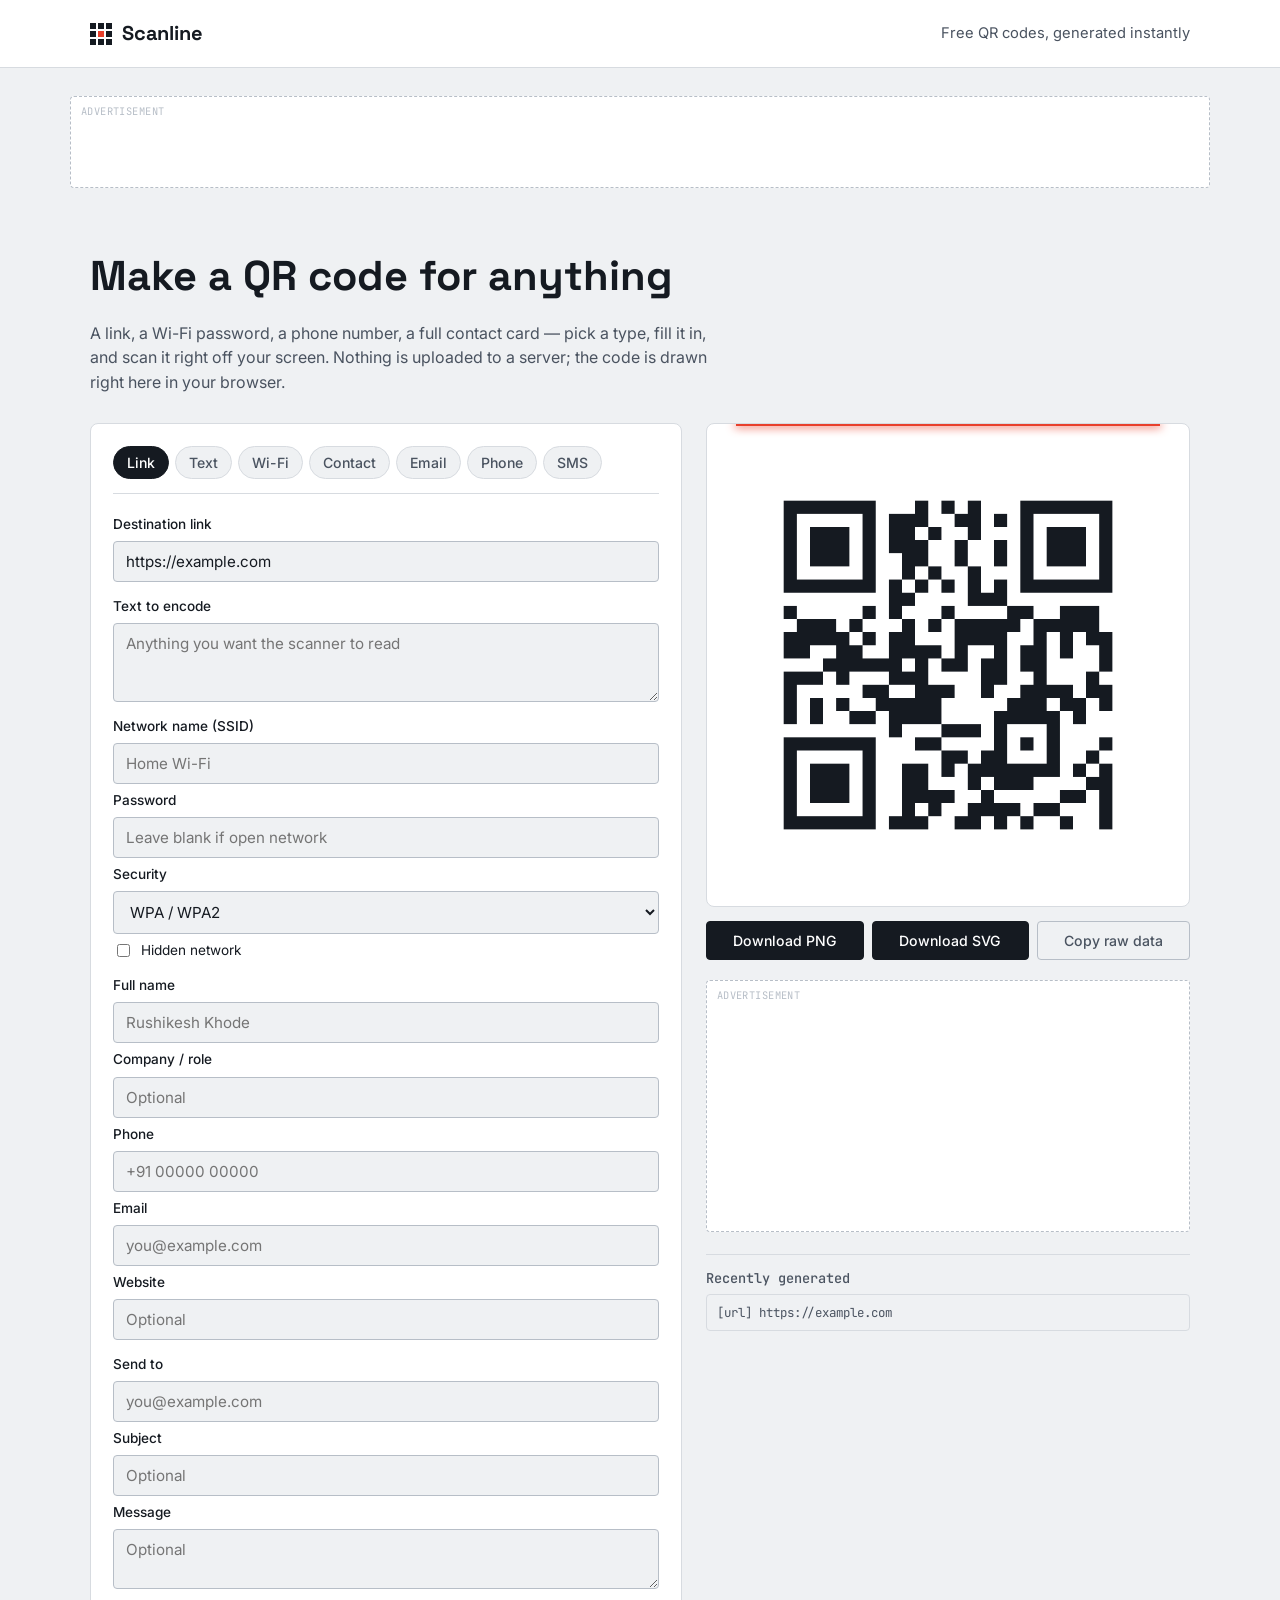
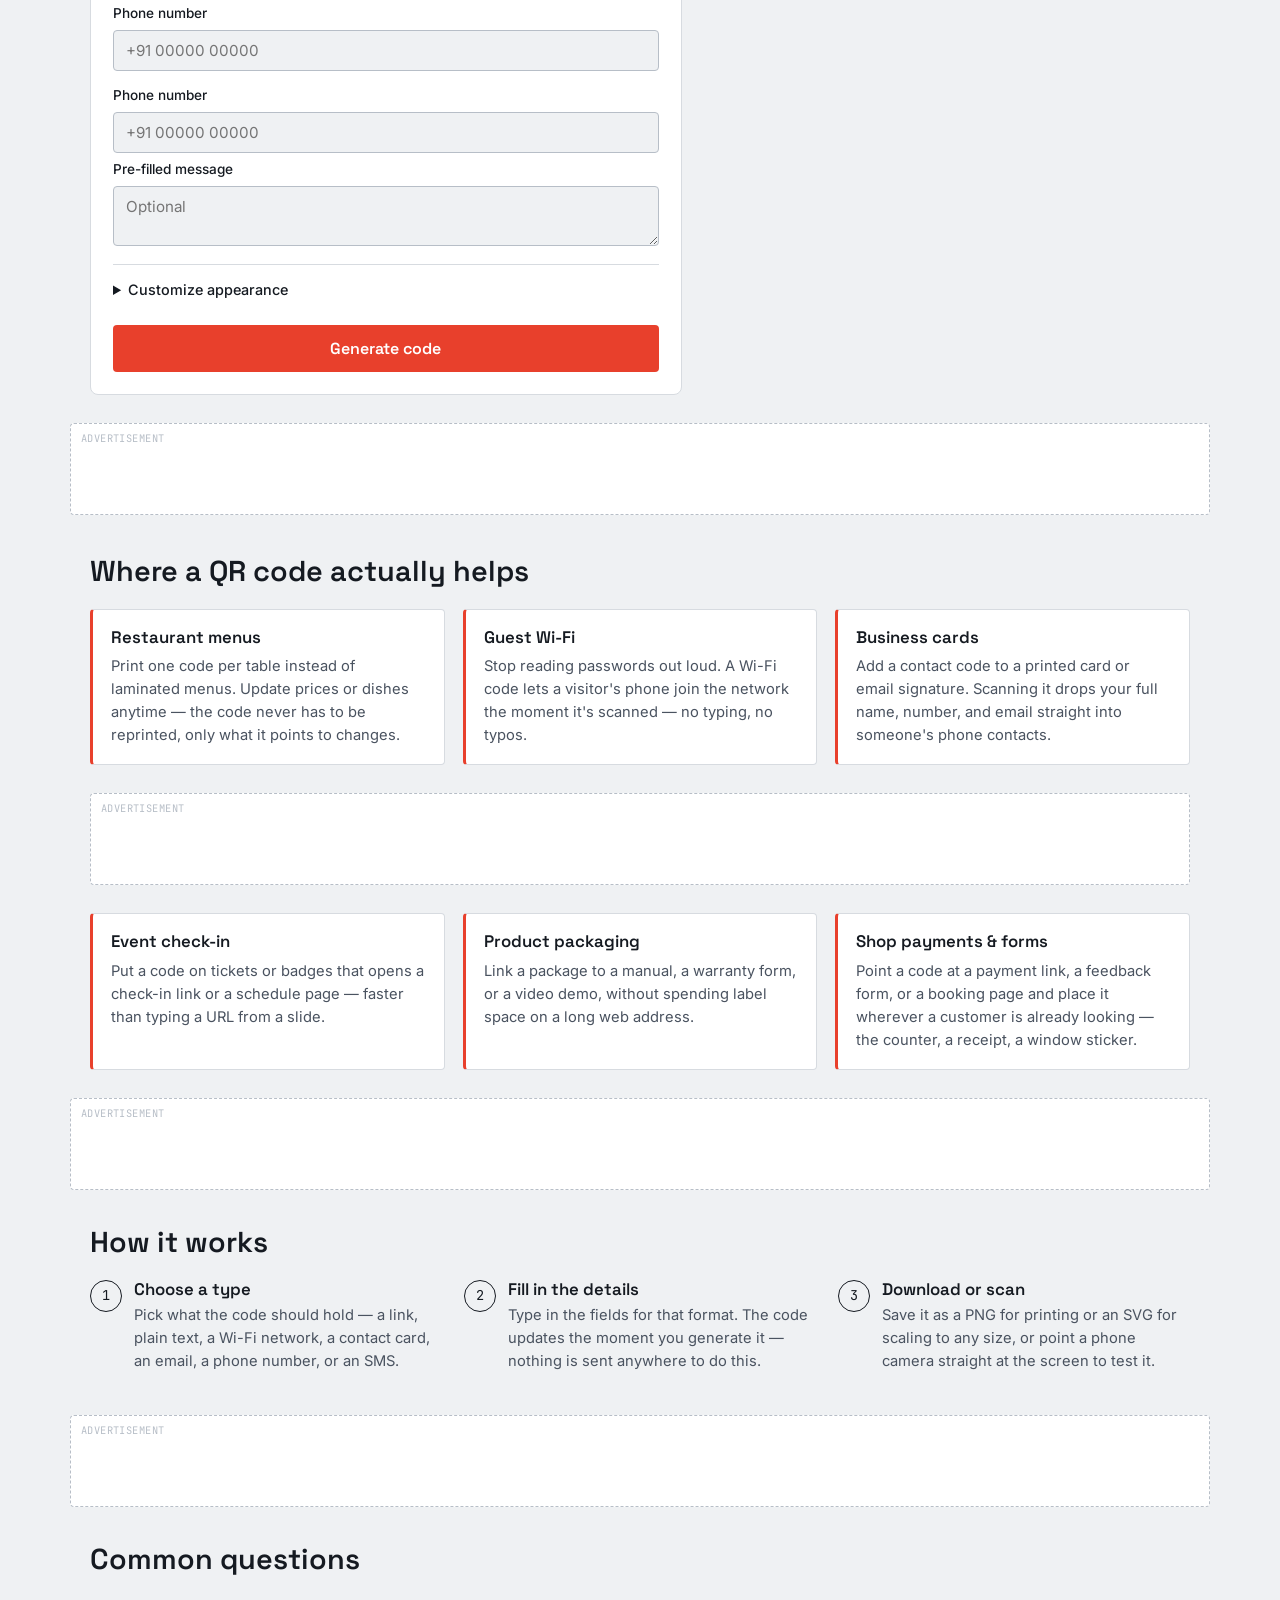
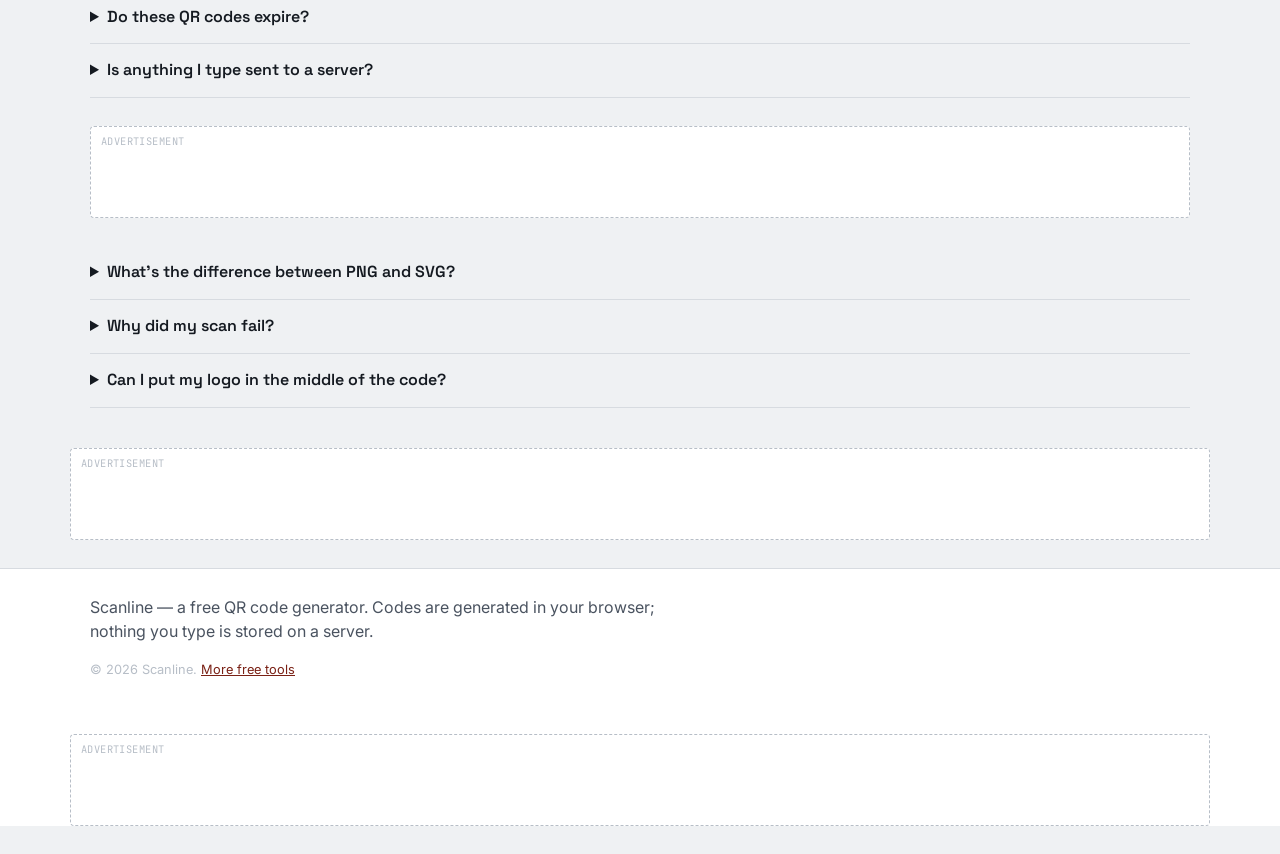
<file: index.html>
<!DOCTYPE html>
<html lang="en">
<head>
<meta charset="UTF-8">
<meta name="viewport" content="width=device-width, initial-scale=1.0">
<title>Scanline — Free QR Code Generator for Links, Wi-Fi, Contacts &amp; More</title>
<meta name="description" content="Turn any link, text, Wi-Fi network, or contact card into a scannable QR code in seconds. No sign-up, no watermark, works on any device.">
<link rel="icon" type="image/svg+xml" href="assets/img/favicon.svg">
<link rel="preconnect" href="https://fonts.googleapis.com">
<link rel="preconnect" href="https://fonts.gstatic.com" crossorigin>
<link href="https://fonts.googleapis.com/css2?family=Space+Grotesk:wght@500;600;700&family=Inter:wght@400;500;600&family=JetBrains+Mono:wght@400;500&display=swap" rel="stylesheet">
<link rel="stylesheet" href="assets/css/style.css">
</head>
<body>

<a class="skip-link" href="#tool">Skip to generator</a>

<header class="site-header">
  <div class="wrap header-inner">
    <a class="brand" href="/">
      <span class="brand-mark" aria-hidden="true">
        <span></span><span></span><span></span>
        <span></span><span class="dot"></span><span></span>
        <span></span><span></span><span></span>
      </span>
      <span class="brand-name">Scanline</span>
    </a>
    <p class="header-tagline">Free QR codes, generated instantly</p>
  </div>
</header>

<!-- =======================================================
     AD SLOT: TOP BANNER (leaderboard, 728x90 desktop / 320x50 mobile)
     Paste your Adsterra Banner ad unit script inside #ad-top-banner
======================================================== -->
<div class="ad-slot ad-slot--banner" id="ad-top-banner" data-ad-slot="top-banner">
  <span class="ad-label">Advertisement</span>
  <div class="ad-slot__inner"><script type="text/plain" class="ad-lazy">
  atOptions = {
    'key' : '1c3fdfa8933279c721d724d56c1cc567',
    'format' : 'iframe',
    'height' : 90,
    'width' : 728,
    'params' : {}
  };
</script>
<script type="text/plain" class="ad-lazy" src="https://www.highrevenueformat.com/1c3fdfa8933279c721d724d56c1cc567/invoke.js"></script></div>
</div>

<main>

  <section id="tool" class="tool-section wrap">

    <div class="tool-intro">
      <h1>Make a QR code for anything</h1>
      <p>A link, a Wi-Fi password, a phone number, a full contact card — pick a type, fill it in, and scan it right off your screen. Nothing is uploaded to a server; the code is drawn right here in your browser.</p>
    </div>

    <div class="tool-grid">

      <div class="tool-panel">

        <div class="type-tabs" role="tablist" aria-label="QR code type">
          <button class="type-tab is-active" role="tab" aria-selected="true" data-type="url">Link</button>
          <button class="type-tab" role="tab" aria-selected="false" data-type="text">Text</button>
          <button class="type-tab" role="tab" aria-selected="false" data-type="wifi">Wi-Fi</button>
          <button class="type-tab" role="tab" aria-selected="false" data-type="vcard">Contact</button>
          <button class="type-tab" role="tab" aria-selected="false" data-type="email">Email</button>
          <button class="type-tab" role="tab" aria-selected="false" data-type="phone">Phone</button>
          <button class="type-tab" role="tab" aria-selected="false" data-type="sms">SMS</button>
        </div>

        <form id="qr-form" class="qr-form" autocomplete="off">

          <div class="field-group" data-fields="url">
            <label for="f-url">Destination link</label>
            <input type="url" id="f-url" placeholder="https://example.com" value="https://example.com">
          </div>

          <div class="field-group" data-fields="text" hidden>
            <label for="f-text">Text to encode</label>
            <textarea id="f-text" rows="3" placeholder="Anything you want the scanner to read"></textarea>
          </div>

          <div class="field-group" data-fields="wifi" hidden>
            <label for="f-wifi-ssid">Network name (SSID)</label>
            <input type="text" id="f-wifi-ssid" placeholder="Home Wi-Fi">
            <label for="f-wifi-pass">Password</label>
            <input type="text" id="f-wifi-pass" placeholder="Leave blank if open network">
            <label for="f-wifi-enc">Security</label>
            <select id="f-wifi-enc">
              <option value="WPA">WPA / WPA2</option>
              <option value="WEP">WEP</option>
              <option value="nopass">None (open network)</option>
            </select>
            <label class="checkbox-label"><input type="checkbox" id="f-wifi-hidden"> Hidden network</label>
          </div>

          <div class="field-group" data-fields="vcard" hidden>
            <label for="f-vc-name">Full name</label>
            <input type="text" id="f-vc-name" placeholder="Rushikesh Khode">
            <label for="f-vc-org">Company / role</label>
            <input type="text" id="f-vc-org" placeholder="Optional">
            <label for="f-vc-phone">Phone</label>
            <input type="tel" id="f-vc-phone" placeholder="+91 00000 00000">
            <label for="f-vc-email">Email</label>
            <input type="email" id="f-vc-email" placeholder="you@example.com">
            <label for="f-vc-url">Website</label>
            <input type="url" id="f-vc-url" placeholder="Optional">
          </div>

          <div class="field-group" data-fields="email" hidden>
            <label for="f-email-to">Send to</label>
            <input type="email" id="f-email-to" placeholder="you@example.com">
            <label for="f-email-subject">Subject</label>
            <input type="text" id="f-email-subject" placeholder="Optional">
            <label for="f-email-body">Message</label>
            <textarea id="f-email-body" rows="2" placeholder="Optional"></textarea>
          </div>

          <div class="field-group" data-fields="phone" hidden>
            <label for="f-phone">Phone number</label>
            <input type="tel" id="f-phone" placeholder="+91 00000 00000">
          </div>

          <div class="field-group" data-fields="sms" hidden>
            <label for="f-sms-to">Phone number</label>
            <input type="tel" id="f-sms-to" placeholder="+91 00000 00000">
            <label for="f-sms-body">Pre-filled message</label>
            <textarea id="f-sms-body" rows="2" placeholder="Optional"></textarea>
          </div>

          <details class="customize">
            <summary>Customize appearance</summary>
            <div class="customize-grid">
              <div class="customize-field">
                <label for="c-fg">Code color</label>
                <input type="color" id="c-fg" value="#151a21">
              </div>
              <div class="customize-field">
                <label for="c-bg">Background</label>
                <input type="color" id="c-bg" value="#ffffff">
              </div>
              <div class="customize-field">
                <label for="c-ecc">Error correction</label>
                <select id="c-ecc">
                  <option value="L">Low</option>
                  <option value="M" selected>Medium</option>
                  <option value="Q">Quartile</option>
                  <option value="H">High (needed for a logo)</option>
                </select>
              </div>
              <div class="customize-field">
                <label for="c-size">Size</label>
                <select id="c-size">
                  <option value="400">Small — 400px</option>
                  <option value="600" selected>Medium — 600px</option>
                  <option value="1000">Large — 1000px</option>
                </select>
              </div>
              <div class="customize-field customize-field--wide">
                <label for="c-logo">Center logo (optional)</label>
                <input type="file" id="c-logo" accept="image/png,image/jpeg,image/svg+xml">
              </div>

              <!-- =======================================================
                   AD SLOT: CUSTOMIZE PANEL (468x60)
              ======================================================== -->
              <div class="ad-slot ad-slot--banner customize-field--wide" id="ad-customize-panel" data-ad-slot="customize-panel">
                <span class="ad-label">Advertisement</span>
                <div class="ad-slot__inner"><script type="text/plain" class="ad-lazy">
  atOptions = {
    'key' : '58ef65db540863fe585e7e7a2c504087',
    'format' : 'iframe',
    'height' : 60,
    'width' : 468,
    'params' : {}
  };
</script>
<script type="text/plain" class="ad-lazy" src="https://www.highrevenueformat.com/58ef65db540863fe585e7e7a2c504087/invoke.js"></script></div>
              </div>
            </div>
          </details>

          <button type="submit" class="btn-generate">Generate code</button>

        </form>
      </div>

      <div class="preview-panel">
        <div class="preview-frame" id="preview-frame">
          <div class="scan-line" aria-hidden="true"></div>
          <canvas id="qr-canvas" width="600" height="600"></canvas>
          <p class="preview-empty" id="preview-empty">Your code will appear here</p>
        </div>

        <div class="preview-actions">
          <button class="btn-secondary" id="btn-download-png" disabled>Download PNG</button>
          <button class="btn-secondary" id="btn-download-svg" disabled>Download SVG</button>
          <button class="btn-ghost" id="btn-copy-data" disabled>Copy raw data</button>
        </div>

        <!-- =======================================================
             AD SLOT: NATIVE / RECTANGLE — sits beside the live preview
             Paste your Adsterra Native Banner script inside #ad-preview-rail
        ======================================================== -->
        <div class="ad-slot ad-slot--rail" id="ad-preview-rail" data-ad-slot="preview-rail">
          <span class="ad-label">Advertisement</span>
          <div class="ad-slot__inner"><script type="text/plain" class="ad-lazy" async="async" data-cfasync="false" src="https://pl31229116.profitableratecpmnetwork.com/cf8a78508f9b5bad0f3b14f8439f8ab0/invoke.js"></script>
<div id="container-cf8a78508f9b5bad0f3b14f8439f8ab0"></div></div>
        </div>

        <div class="history" id="history" hidden>
          <h2>Recently generated</h2>
          <ul id="history-list"></ul>
        </div>
      </div>

    </div>
  </section>

  <!-- =======================================================
       AD SLOT: IN-CONTENT BANNER — between the tool and article content
       Paste your Adsterra Banner script inside #ad-mid-banner
  ======================================================== -->
  <div class="ad-slot ad-slot--banner" id="ad-mid-banner" data-ad-slot="mid-banner">
    <span class="ad-label">Advertisement</span>
    <div class="ad-slot__inner"><script type="text/plain" class="ad-lazy">
  atOptions = {
    'key' : 'c8185bd7691465c82829c73151a89d15',
    'format' : 'iframe',
    'height' : 250,
    'width' : 300,
    'params' : {}
  };
</script>
<script type="text/plain" class="ad-lazy" src="https://www.highrevenueformat.com/c8185bd7691465c82829c73151a89d15/invoke.js"></script></div>
  </div>

  <section class="use-cases wrap">
    <h2>Where a QR code actually helps</h2>
    <div class="use-case-grid">
      <article class="use-case">
        <h3>Restaurant menus</h3>
        <p>Print one code per table instead of laminated menus. Update prices or dishes anytime — the code never has to be reprinted, only what it points to changes.</p>
      </article>
      <article class="use-case">
        <h3>Guest Wi-Fi</h3>
        <p>Stop reading passwords out loud. A Wi-Fi code lets a visitor's phone join the network the moment it's scanned — no typing, no typos.</p>
      </article>
      <article class="use-case">
        <h3>Business cards</h3>
        <p>Add a contact code to a printed card or email signature. Scanning it drops your full name, number, and email straight into someone's phone contacts.</p>
      </article>
    </div>

    <!-- =======================================================
         AD SLOT: MID USE-CASES (300x250) — placed between the two
         halves of the grid so it never sits back-to-back with the
         ad-content-native slot right after this section.
    ======================================================== -->
    <div class="ad-slot ad-slot--banner" id="ad-use-cases-mid" data-ad-slot="use-cases-mid">
      <span class="ad-label">Advertisement</span>
      <div class="ad-slot__inner"><script type="text/plain" class="ad-lazy">
  atOptions = {
    'key' : 'c8185bd7691465c82829c73151a89d15',
    'format' : 'iframe',
    'height' : 250,
    'width' : 300,
    'params' : {}
  };
</script>
<script type="text/plain" class="ad-lazy" src="https://www.highrevenueformat.com/c8185bd7691465c82829c73151a89d15/invoke.js"></script></div>
    </div>

    <div class="use-case-grid">
      <article class="use-case">
        <h3>Event check-in</h3>
        <p>Put a code on tickets or badges that opens a check-in link or a schedule page — faster than typing a URL from a slide.</p>
      </article>
      <article class="use-case">
        <h3>Product packaging</h3>
        <p>Link a package to a manual, a warranty form, or a video demo, without spending label space on a long web address.</p>
      </article>
      <article class="use-case">
        <h3>Shop payments &amp; forms</h3>
        <p>Point a code at a payment link, a feedback form, or a booking page and place it wherever a customer is already looking — the counter, a receipt, a window sticker.</p>
      </article>
    </div>
  </section>

  <!-- =======================================================
       AD SLOT: IN-CONTENT NATIVE — inside the article flow
       Paste your Adsterra Native Banner script inside #ad-content-native
  ======================================================== -->
  <div class="ad-slot ad-slot--banner" id="ad-content-native" data-ad-slot="content-native">
    <span class="ad-label">Advertisement</span>
    <div class="ad-slot__inner"><script type="text/plain" class="ad-lazy" async="async" data-cfasync="false" src="https://pl31229116.profitableratecpmnetwork.com/cf8a78508f9b5bad0f3b14f8439f8ab0/invoke.js"></script>
<div id="container-cf8a78508f9b5bad0f3b14f8439f8ab0-2"></div></div>
  </div>

  <section class="how-it-works wrap">
    <h2>How it works</h2>
    <ol class="steps">
      <li>
        <h3>Choose a type</h3>
        <p>Pick what the code should hold — a link, plain text, a Wi-Fi network, a contact card, an email, a phone number, or an SMS.</p>
      </li>
      <li>
        <h3>Fill in the details</h3>
        <p>Type in the fields for that format. The code updates the moment you generate it — nothing is sent anywhere to do this.</p>
      </li>
      <li>
        <h3>Download or scan</h3>
        <p>Save it as a PNG for printing or an SVG for scaling to any size, or point a phone camera straight at the screen to test it.</p>
      </li>
    </ol>
  </section>

  <!-- =======================================================
       AD SLOT: BETWEEN HOW-IT-WORKS AND FAQ
  ======================================================== -->
  <div class="ad-slot ad-slot--banner" id="ad-how-to-faq" data-ad-slot="how-to-faq">
    <span class="ad-label">Advertisement</span>
    <div class="ad-slot__inner"><script type="text/plain" class="ad-lazy">
  atOptions = {
    'key' : '51752940d77fa28443c378dea5009e9b',
    'format' : 'iframe',
    'height' : 300,
    'width' : 160,
    'params' : {}
  };
</script>
<script type="text/plain" class="ad-lazy" src="https://www.highrevenueformat.com/51752940d77fa28443c378dea5009e9b/invoke.js"></script></div>
  </div>

  <section class="faq wrap" id="faq">
    <h2>Common questions</h2>

    <details class="faq-item">
      <summary>Do these QR codes expire?</summary>
      <p>No. A code generated here is static — it's a direct encoding of whatever you typed in, so it works for as long as what it points to (a link, a number) stays valid. There's no account or subscription tied to it.</p>
    </details>

    <details class="faq-item">
      <summary>Is anything I type sent to a server?</summary>
      <p>No. The code is drawn entirely in your browser using JavaScript. Closing the tab clears everything except the small local history kept on your own device.</p>
    </details>

    <!-- =======================================================
         AD SLOT: BETWEEN FAQ ITEMS 2 AND 3 (Native Banner)
    ======================================================== -->
    <div class="ad-slot ad-slot--banner" id="ad-faq-mid" data-ad-slot="faq-mid">
      <span class="ad-label">Advertisement</span>
      <div class="ad-slot__inner"><script type="text/plain" class="ad-lazy" async="async" data-cfasync="false" src="https://pl31229116.profitableratecpmnetwork.com/cf8a78508f9b5bad0f3b14f8439f8ab0/invoke.js"></script>
<div id="container-cf8a78508f9b5bad0f3b14f8439f8ab0-3"></div></div>
    </div>

    <details class="faq-item">
      <summary>What's the difference between PNG and SVG?</summary>
      <p>PNG is a fixed-size image, good for sharing online or printing at the size you downloaded. SVG is a vector file that stays sharp at any size, which matters if you're printing large — a poster or a shop window.</p>
    </details>

    <details class="faq-item">
      <summary>Why did my scan fail?</summary>
      <p>Usually low contrast between the code color and background, a logo covering too much of the code, or too little white space around the edges. Switching error correction to "High" before adding a logo fixes most of these.</p>
    </details>

    <details class="faq-item">
      <summary>Can I put my logo in the middle of the code?</summary>
      <p>Yes, using the logo upload under "Customize appearance." Set error correction to High first — that gives the code enough redundancy to still scan with part of it covered.</p>
    </details>
  </section>

  <!-- =======================================================
       AD SLOT: BOTTOM BANNER — before the footer
       Paste your Adsterra Banner script inside #ad-bottom-banner
  ======================================================== -->
  <div class="ad-slot ad-slot--banner" id="ad-bottom-banner" data-ad-slot="bottom-banner">
    <span class="ad-label">Advertisement</span>
    <div class="ad-slot__inner"><script type="text/plain" class="ad-lazy">
  atOptions = {
    'key' : '58ef65db540863fe585e7e7a2c504087',
    'format' : 'iframe',
    'height' : 60,
    'width' : 468,
    'params' : {}
  };
</script>
<script type="text/plain" class="ad-lazy" src="https://www.highrevenueformat.com/58ef65db540863fe585e7e7a2c504087/invoke.js"></script></div>
  </div>

</main>

<footer class="site-footer">
  <div class="wrap footer-inner">
    <p>Scanline — a free QR code generator. Codes are generated in your browser; nothing you type is stored on a server.</p>
    <p class="footer-fine">© <span id="year"></span> Scanline. <a href="https://www.profitableratecpmnetwork.com/t0qb3kfz1?key=893ae8e229f54c83f8dfe572695bdc24" target="_blank" rel="noopener">More free tools</a></p>
  </div>

  <!-- =======================================================
       AD SLOT: SECOND BOTTOM BANNER (728x90, >=900px only)
       Placed after the footer's own text content (not directly
       after #ad-bottom-banner) so it isn't back-to-back with it.
  ======================================================== -->
  <div class="ad-slot ad-slot--banner ad-slot--footer-banner" id="ad-footer-banner" data-ad-slot="footer-banner">
    <span class="ad-label">Advertisement</span>
    <div class="ad-slot__inner"><script type="text/plain" class="ad-lazy">
  atOptions = {
    'key' : '1c3fdfa8933279c721d724d56c1cc567',
    'format' : 'iframe',
    'height' : 90,
    'width' : 728,
    'params' : {}
  };
</script>
<script type="text/plain" class="ad-lazy" src="https://www.highrevenueformat.com/1c3fdfa8933279c721d724d56c1cc567/invoke.js"></script></div>
  </div>
</footer>

<!-- =======================================================
     AD SLOT: STICKY SKYSCRAPER (desktop only, > 1200px)
======================================================== -->
<div class="ad-slot ad-slot--sticky" id="ad-sticky-rail" data-ad-slot="sticky-rail">
  <span class="ad-label">Advertisement</span>
  <div class="ad-slot__inner"><script type="text/plain" class="ad-lazy">
  atOptions = {
    'key' : '528455a308bf64aba0cdf9b9947197e4',
    'format' : 'iframe',
    'height' : 600,
    'width' : 160,
    'params' : {}
  };
</script>
<script type="text/plain" class="ad-lazy" src="https://www.highrevenueformat.com/528455a308bf64aba0cdf9b9947197e4/invoke.js"></script></div>
</div>

<!-- =======================================================
     AD SLOT: STICKY BOTTOM BAR (mobile only, < 640px)
======================================================== -->
<div class="ad-slot ad-slot--mobile-sticky" id="ad-sticky-bottom" data-ad-slot="sticky-bottom">
  <button class="ad-slot__close" id="btn-sticky-bottom-close" type="button" aria-label="Close ad">&times;</button>
  <div class="ad-slot__inner"><script type="text/plain" class="ad-lazy">
  atOptions = {
    'key' : '26af4883db1b31f8274d6c1592e6c6ed',
    'format' : 'iframe',
    'height' : 50,
    'width' : 320,
    'params' : {}
  };
</script>
<script type="text/plain" class="ad-lazy" src="https://www.highrevenueformat.com/26af4883db1b31f8274d6c1592e6c6ed/invoke.js"></script></div>
</div>

<!-- Social Bar / Popunder loader — see assets/js/ads-config.js -->
<script src="assets/js/ads-config.js"></script>
<script src="assets/js/qrcode-lib.js"></script>
<script src="assets/js/app.js"></script>
</body>
</html>
</file>
<file: assets/css/style.css>
/* ==========================================================================
   Scanline — design tokens
   Palette: paper/ink base with a single scanner-red accent, a supporting
   signal-green for success states, and grid-grey for structure. Grounded in
   the QR/barcode-scanner world rather than a generic SaaS palette.
   Type: Space Grotesk (display, geometric — echoes the module grid),
   Inter (body/UI), JetBrains Mono (raw data strings only).
   ========================================================================== */

:root {
  --paper: #EFF1F3;
  --paper-raised: #FFFFFF;
  --ink: #151A21;
  --ink-soft: #4A5360;
  --line: #D7DBE0;
  --line-strong: #B7BEC7;
  --accent: #E8402C;
  --accent-ink: #7A2115;
  --signal: #1F7A5C;
  --signal-bg: #E4F3EC;

  --font-display: 'Space Grotesk', system-ui, sans-serif;
  --font-body: 'Inter', system-ui, -apple-system, sans-serif;
  --font-mono: 'JetBrains Mono', ui-monospace, monospace;

  --radius-s: 4px;
  --radius-m: 8px;
  --wrap: 1140px;
}

* { box-sizing: border-box; }

html {
  scroll-behavior: smooth;
}

body {
  margin: 0;
  background: var(--paper);
  background-image:
    radial-gradient(var(--line-strong) 0.6px, transparent 0.6px);
  background-size: 22px 22px;
  color: var(--ink);
  font-family: var(--font-body);
  font-size: 16px;
  line-height: 1.55;
  -webkit-font-smoothing: antialiased;
}

.wrap {
  max-width: var(--wrap);
  margin: 0 auto;
  padding: 0 20px;
}

h1, h2, h3 {
  font-family: var(--font-display);
  font-weight: 600;
  line-height: 1.15;
  margin: 0 0 0.5em;
  color: var(--ink);
}

h1 { font-size: clamp(1.9rem, 4vw, 2.6rem); font-weight: 700; }
h2 { font-size: clamp(1.4rem, 2.6vw, 1.8rem); }
h3 { font-size: 1.05rem; }

p { margin: 0 0 1em; color: var(--ink-soft); max-width: 62ch; }

a { color: var(--accent-ink); }

.skip-link {
  position: absolute;
  left: -999px;
  top: 0;
  background: var(--ink);
  color: #fff;
  padding: 10px 16px;
  z-index: 100;
}
.skip-link:focus {
  left: 12px;
  top: 12px;
}

/* ---------- header ---------- */

.site-header {
  border-bottom: 1px solid var(--line);
  background: var(--paper-raised);
}

.header-inner {
  display: flex;
  align-items: center;
  justify-content: space-between;
  padding-top: 18px;
  padding-bottom: 18px;
  flex-wrap: wrap;
  gap: 6px;
}

.brand {
  display: flex;
  align-items: center;
  gap: 10px;
  text-decoration: none;
  color: var(--ink);
}

.brand-mark {
  display: grid;
  grid-template-columns: repeat(3, 6px);
  grid-template-rows: repeat(3, 6px);
  gap: 2px;
  width: 22px;
}
.brand-mark span {
  background: var(--ink);
  display: block;
}
.brand-mark span.dot {
  background: var(--accent);
}

.brand-name {
  font-family: var(--font-display);
  font-weight: 700;
  font-size: 1.25rem;
  letter-spacing: -0.01em;
}

.header-tagline {
  margin: 0;
  color: var(--ink-soft);
  font-size: 0.92rem;
}

/* ---------- ad slots ---------- */

.ad-slot {
  position: relative;
  margin: 28px auto;
  border: 1px dashed var(--line-strong);
  background: var(--paper-raised);
  border-radius: var(--radius-s);
}

.ad-slot--banner {
  max-width: var(--wrap);
  min-height: 90px;
}

.ad-slot--rail {
  min-height: 250px;
  margin: 20px 0 0;
}

.ad-slot--interstitial {
  min-height: 200px;
  margin: 16px 0;
}

.ad-label {
  position: absolute;
  top: 6px;
  left: 10px;
  font-family: var(--font-mono);
  font-size: 0.65rem;
  letter-spacing: 0.04em;
  color: var(--line-strong);
  text-transform: uppercase;
}

.ad-slot__inner {
  display: flex;
  align-items: center;
  justify-content: center;
  min-height: inherit;
  width: 100%;
  overflow-x: auto;
  max-width: 100%;
}

/* ---------- tool section ---------- */

.tool-section {
  padding-top: 36px;
}

.tool-intro {
  max-width: 640px;
  margin-bottom: 28px;
}

.tool-grid {
  display: grid;
  grid-template-columns: minmax(0, 1fr);
  gap: 24px;
}

@media (min-width: 900px) {
  .tool-grid {
    grid-template-columns: minmax(0, 1.1fr) minmax(0, 0.9fr);
    align-items: start;
  }
}

.tool-panel, .preview-frame {
  background: var(--paper-raised);
  border: 1px solid var(--line);
  border-radius: var(--radius-m);
}

.tool-panel {
  padding: 22px;
}

.type-tabs {
  display: flex;
  flex-wrap: wrap;
  gap: 6px;
  margin-bottom: 20px;
  border-bottom: 1px solid var(--line);
  padding-bottom: 14px;
}

.type-tab {
  font-family: var(--font-body);
  font-weight: 500;
  font-size: 0.88rem;
  padding: 7px 13px;
  border: 1px solid var(--line);
  background: var(--paper);
  color: var(--ink-soft);
  border-radius: 999px;
  cursor: pointer;
}

.type-tab.is-active {
  background: var(--ink);
  border-color: var(--ink);
  color: #fff;
}

.field-group {
  display: flex;
  flex-direction: column;
  gap: 6px;
  margin-bottom: 14px;
}

label {
  font-size: 0.85rem;
  font-weight: 500;
  color: var(--ink);
}

.checkbox-label {
  display: flex;
  align-items: center;
  gap: 8px;
  font-weight: 400;
}

input[type="text"],
input[type="url"],
input[type="email"],
input[type="tel"],
textarea,
select {
  font-family: var(--font-body);
  font-size: 0.95rem;
  padding: 10px 12px;
  border: 1px solid var(--line-strong);
  border-radius: var(--radius-s);
  background: var(--paper);
  color: var(--ink);
  width: 100%;
}

textarea { resize: vertical; }

input:focus, textarea:focus, select:focus, button:focus {
  outline: 2px solid var(--accent);
  outline-offset: 1px;
}

.customize {
  margin: 18px 0;
  border-top: 1px solid var(--line);
  padding-top: 14px;
}

.customize summary {
  cursor: pointer;
  font-weight: 500;
  font-size: 0.9rem;
}

.customize-grid {
  display: grid;
  grid-template-columns: 1fr 1fr;
  gap: 14px;
  margin-top: 14px;
}

.customize-field--wide { grid-column: 1 / -1; }

.customize-field label { display: block; margin-bottom: 5px; }

input[type="color"] {
  width: 100%;
  height: 38px;
  padding: 3px;
  border: 1px solid var(--line-strong);
  border-radius: var(--radius-s);
  background: var(--paper);
}

input[type="file"] {
  font-size: 0.85rem;
  width: 100%;
}

.btn-generate {
  font-family: var(--font-display);
  font-weight: 600;
  font-size: 1rem;
  padding: 13px 20px;
  width: 100%;
  border: none;
  border-radius: var(--radius-s);
  background: var(--accent);
  color: #fff;
  cursor: pointer;
  margin-top: 6px;
}
.btn-generate:hover { background: var(--accent-ink); }
.btn-generate:disabled { background: var(--line-strong); cursor: not-allowed; }

/* ---------- preview ---------- */

.preview-frame {
  position: relative;
  aspect-ratio: 1 / 1;
  display: flex;
  align-items: center;
  justify-content: center;
  overflow: hidden;
  padding: 24px;
}

#qr-canvas {
  max-width: 100%;
  max-height: 100%;
  width: auto;
  height: auto;
  display: none;
}

.preview-empty {
  color: var(--line-strong);
  font-family: var(--font-mono);
  font-size: 0.85rem;
  margin: 0;
}

.scan-line {
  position: absolute;
  left: 6%;
  right: 6%;
  top: 0;
  height: 2px;
  background: var(--accent);
  box-shadow: 0 0 10px 1px var(--accent);
  opacity: 0;
  transform: translateY(0);
}

.scan-line.is-scanning {
  animation: scan 0.9s ease-in-out 1;
  opacity: 1;
}

@keyframes scan {
  0%   { top: 6%; opacity: 1; }
  90%  { top: 92%; opacity: 1; }
  100% { top: 92%; opacity: 0; }
}

.preview-actions {
  display: flex;
  gap: 8px;
  margin-top: 14px;
  flex-wrap: wrap;
}

.btn-secondary, .btn-ghost {
  font-family: var(--font-body);
  font-weight: 500;
  font-size: 0.88rem;
  padding: 10px 14px;
  border-radius: var(--radius-s);
  cursor: pointer;
  flex: 1 1 auto;
}

.btn-secondary {
  border: 1px solid var(--ink);
  background: var(--ink);
  color: #fff;
}
.btn-secondary:disabled {
  border-color: var(--line-strong);
  background: var(--paper);
  color: var(--line-strong);
  cursor: not-allowed;
}

.btn-ghost {
  border: 1px solid var(--line-strong);
  background: transparent;
  color: var(--ink-soft);
}
.btn-ghost:disabled { opacity: 0.5; cursor: not-allowed; }

/* ---------- history ---------- */

.history {
  margin-top: 22px;
  padding-top: 16px;
  border-top: 1px solid var(--line);
}
.history h2 {
  font-size: 0.85rem;
  font-family: var(--font-mono);
  text-transform: none;
  color: var(--ink-soft);
  font-weight: 500;
}
#history-list {
  list-style: none;
  margin: 0;
  padding: 0;
  display: flex;
  flex-direction: column;
  gap: 6px;
}
#history-list li {
  font-family: var(--font-mono);
  font-size: 0.78rem;
  color: var(--ink-soft);
  border: 1px solid var(--line);
  border-radius: var(--radius-s);
  padding: 8px 10px;
  overflow-wrap: anywhere;
  background: var(--paper);
}

/* ---------- use cases ---------- */

.use-cases { padding-top: 12px; }

.use-case-grid {
  display: grid;
  grid-template-columns: repeat(auto-fit, minmax(220px, 1fr));
  gap: 18px;
  margin-top: 20px;
}

.use-case {
  background: var(--paper-raised);
  border: 1px solid var(--line);
  border-left: 3px solid var(--accent);
  border-radius: var(--radius-s);
  padding: 18px;
}

.use-case p { font-size: 0.92rem; margin-bottom: 0; }

/* ---------- how it works ---------- */

.how-it-works { padding-top: 8px; }

.steps {
  list-style: none;
  counter-reset: step;
  margin: 20px 0 0;
  padding: 0;
  display: grid;
  grid-template-columns: repeat(auto-fit, minmax(220px, 1fr));
  gap: 22px;
}

.steps li {
  counter-increment: step;
  position: relative;
  padding-left: 44px;
}

.steps li::before {
  content: counter(step);
  position: absolute;
  left: 0;
  top: 0;
  width: 30px;
  height: 30px;
  border: 1px solid var(--ink);
  border-radius: 50%;
  display: flex;
  align-items: center;
  justify-content: center;
  font-family: var(--font-mono);
  font-size: 0.85rem;
}

.steps h3 { margin-bottom: 0.3em; }
.steps p { font-size: 0.92rem; }

/* ---------- faq ---------- */

.faq { padding-top: 8px; padding-bottom: 12px; }

.faq-item {
  border-bottom: 1px solid var(--line);
  padding: 14px 0;
}

.faq-item summary {
  cursor: pointer;
  font-family: var(--font-display);
  font-weight: 600;
  font-size: 1rem;
  color: var(--ink);
}

.faq-item p {
  margin: 12px 0 0;
  font-size: 0.94rem;
}

/* ---------- footer ---------- */

.site-footer {
  border-top: 1px solid var(--line);
  background: var(--paper-raised);
  margin-top: 20px;
}

.footer-inner {
  padding: 26px 20px;
}

.footer-fine {
  font-size: 0.8rem;
  color: var(--line-strong);
  margin: 0;
}

/* ---------- footer banner (second 728x90, desktop only) ---------- */

@media (max-width: 899px) {
  .ad-slot--footer-banner {
    display: none;
  }
}

/* ---------- sticky ad placements ---------- */

.ad-slot--sticky {
  position: fixed;
  top: 50%;
  /* Anchored off the centered content edge (--wrap), not the viewport edge —
     a fixed `right` offset would overlap the 1140px content column on
     narrower desktop widths. This guarantees a 20px gap from content at
     any width the media query below allows it to show at. */
  left: calc(50% + (var(--wrap) / 2) + 20px);
  transform: translateY(-50%);
  width: 160px;
  min-height: 600px;
  margin: 0;
  z-index: 50;
  display: none;
}

.ad-slot--mobile-sticky {
  position: fixed;
  left: 0;
  right: 0;
  bottom: 0;
  width: 100%;
  min-height: 50px;
  margin: 0;
  border-width: 1px 0 0;
  border-radius: 0;
  z-index: 50;
  display: none;
}

.ad-slot__close {
  position: absolute;
  top: 4px;
  right: 6px;
  width: 22px;
  height: 22px;
  border: none;
  background: transparent;
  font-size: 16px;
  line-height: 1;
  cursor: pointer;
  color: inherit;
  z-index: 1;
}

/* Sticky skyscraper: content is 1140px wide and stays centered, so the ad
   (160px + 20px gap) only has room beside it once the viewport is wide
   enough that `left` above lands short of the right edge — that's
   ~1500px, not the 1200px originally asked for. Showing it at 1200px
   would overlap the tool panel, so the safe breakpoint below (1550px)
   is used instead, with a bit of margin to spare. */
@media (min-width: 1550px) {
  .ad-slot--sticky {
    display: block;
  }
}

/* Sticky bottom bar: only on narrow/mobile screens. Reserves its own
   space at the bottom of the page (via body padding) so page content
   can never scroll underneath it and get covered. */
@media (max-width: 640px) {
  .ad-slot--mobile-sticky {
    display: block;
  }

  .ad-slot--mobile-sticky.is-dismissed {
    display: none;
  }

  body.has-sticky-bottom-ad {
    padding-bottom: 62px;
  }
}

/* ---------- misc ---------- */

@media (prefers-reduced-motion: reduce) {
  html { scroll-behavior: auto; }
  .scan-line.is-scanning { animation: none; opacity: 0; }
}

@media (max-width: 480px) {
  .customize-grid { grid-template-columns: 1fr; }
  .preview-actions { flex-direction: column; }
}
</file>
